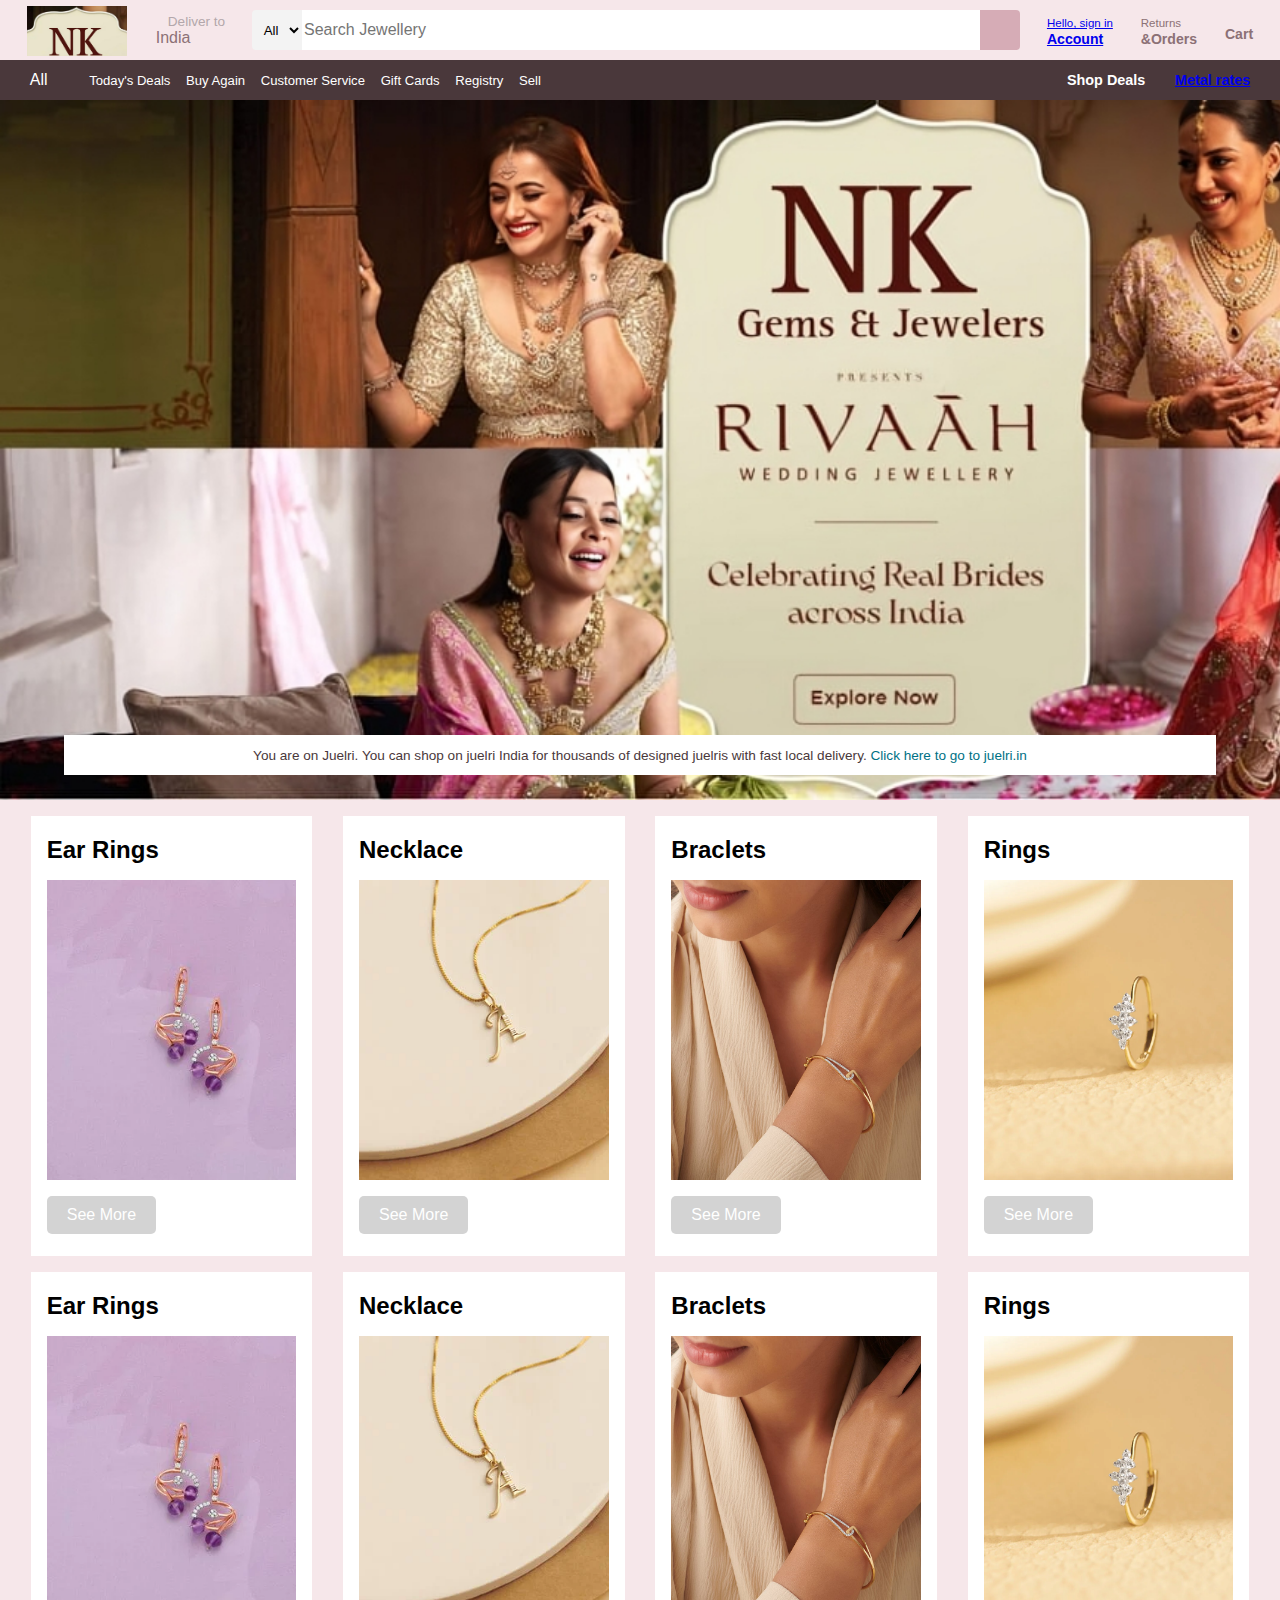
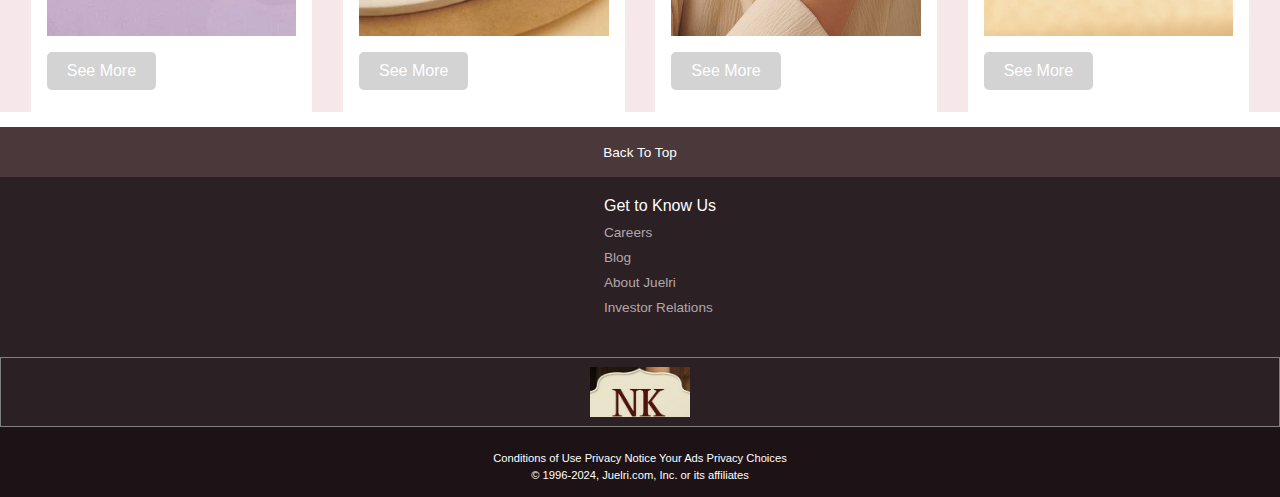
<file: index.html>
<!DOCTYPE html>
<html lang="en">
  <head>
    <meta charset="UTF-8" />
    <meta name="viewport" content="width=device-width, initial-scale=1.0" />
    <title>NKJewels</title>
    <link
      rel="stylesheet"
      href="https://cdnjs.cloudflare.com/ajax/libs/font-awesome/6.5.1/css/all.min.css"
      integrity="sha512-DTOQO9RWCH3ppGqcWaEA1BIZOC6xxalwEsw9c2QQeAIftl+Vegovlnee1c9QX4TctnWMn13TZye+giMm8e2LwA=="
      crossorigin="anonymous"
      referrerpolicy="no-referrer"
    />
    <link rel="stylesheet" href="style.css" />
    <!-- <script src="script.js"></script> -->
  </head>

  <body>
    <header>
      <div class="navbar">
        <div class="nav-logo border">
          <a href="index.html">
          <div class="logo"></div>
          </a>
        </div>

        <div class="nav-address border">
          <p class="add-first">Deliver to</p>
          <div class="add-icon">
            <i class="fa fa-location-dot"></i>
            <p class="add-second">India</p>
          </div>
        </div>

        <div class="nav-search">
          <select class="search-select">
            <option>All</option>
            <option>Ear Rings</option>
            <option>Necklace</option>
            <option>Braclets</option>
            <option>Rings</option>
          </select>
          <input
            type="text"
            placeholder="Search Jewellery"
            class="search-input"
          />
          <div class="search-icon">
            <i class="fa-solid fa-magnifying-glass"></i>
          </div>
        </div>

        <div class="nav-signin border">
          <a href="login.html">
            <p><span>Hello, sign in</span></p>
            <p class="nav-second">Account</p>
          </a>
        </div>

        <div class="nav-retun border">
          <p><span>Returns</span></p>
          <p class="nav-second">&Orders</p>
        </div>

        <div class="nav-cart border nav-second">
          <i class="fa-solid fa-cart-shopping"></i>
          Cart
        </div>
      </div>

      <div class="panel">
        <div class="panel-all">
          <i class="fa-solid fa-bars"></i>
          All
        </div>

        <div class="panel-ops">
          <p>Today's Deals</p>
          <p>Buy Again</p>
          <p>Customer Service</p>
          <p>Gift Cards</p>
          <p>Registry</p>
          <p>Sell</p>
        </div>

        <div class="panel-deals">Shop Deals</div>
        <div class="panel-deals"><a href="api.html">Metal rates</a></div>
      </div>
    </header>

    <main>
      <div class="hero-section">
        <div class="hero-msg">
          <p>
            You are on Juelri. You can shop on juelri India for
            thousands of designed juelris with fast local delivery.
            <a>Click here to go to juelri.in</a>
          </p>
        </div>
      </div>

      <div class="shop-section">
        <div class="box">
          <div class="box-content">
            <h2>Ear Rings</h2>
            <div
              class="box-img"
              style="background-image: url('jewelleryAssets/card7.webp')"
            ></div>
            <p><a href="seeMore/earRings.html">See More</a></p>
          </div>
        </div>

        <div class="box">
          <div class="box-content">
            <h2>Necklace</h2>
            <div
              class="box-img"
              style="background-image: url('jewelleryAssets/Card3.webp')"
            ></div>
            <p><a href="seeMore/necklace.html">See More</a></p>
          </div>
        </div>

        <div class="box">
          <div class="box-content">
            <h2>Braclets</h2>
            <div
              class="box-img"
              style="background-image: url('jewelleryAssets/card8.jpg')"
            ></div>
            <p><a href="seeMore/braclets.html">See More</a></p>
          </div>
        </div>

        <div class="box">
          <div class="box-content">
            <h2>Rings</h2>
            <div
              class="box-img"
              style="background-image: url('jewelleryAssets/card8.webp')"
            ></div>
            <p><a href="seeMore/rings.html">See More</a></p>
          </div>
        </div>
        <div class="box">
          <div class="box-content">
            <h2>Ear Rings</h2>
            <div
              class="box-img"
              style="background-image: url('jewelleryAssets/card7.webp')"
            ></div>
            <p><a href="seeMore/earRings.html">See More</a></p>
          </div>
        </div>

        <div class="box">
          <div class="box-content">
            <h2>Necklace</h2>
            <div
              class="box-img"
              style="background-image: url('jewelleryAssets/Card3.webp')"
            ></div>
            <p><a href="seeMore/necklace.html">See More</a></p>
          </div>
        </div>

        <div class="box">
          <div class="box-content">
            <h2>Braclets</h2>
            <div
              class="box-img"
              style="background-image: url('jewelleryAssets/card8.jpg')"
            ></div>
            <p><a href="seeMore/braclets.html">See More</a></p>
          </div>
        </div>

        <div class="box">
          <div class="box-content">
            <h2>Rings</h2>
            <div
              class="box-img"
              style="background-image: url('jewelleryAssets/card8.webp')"
            ></div>
            <p><a href="seeMore/rings.html">See More</a></p>
          </div>
        </div>

        <!-- <div class="box">
          <div class="box-content">
            <h2>Pet Care</h2>
            <div
              class="box-img"
              style="background-image: url('images/box6_image.jpg')"
            ></div>
            <p>See More</p>
          </div>
        </div>

        <div class="box">
          <div class="box-content">
            <h2>New Arrival in Toys</h2>
            <div
              class="box-img"
              style="background-image: url('images/box7_image.jpg')"
            ></div>
            <p>See More</p>
          </div>
        </div>

        <div class="box">
          <div class="box-content">
            <h2>Discover New Trends</h2>
            <div
              class="box-img"
              style="background-image: url('images/box8_image.jpg')"
            ></div>
            <p>See More</p>
          </div>
        </div> -->
      </div>
    </main>

    <footer>
      <div class="foot-panel1">Back To Top</div>

      <div class="foot-panel2">
        <ul>
          <p>Get to Know Us</p>
          <a>Careers</a>
          <a>Blog</a>
          <a>About Juelri</a>
          <a>Investor Relations</a> 
        </ul>
        <!-- <ul>
          <p>Get to Know Us</p>
          <a>Careers</a>
          <a>Blog</a>
          <a>About NOTmazon</a>
          <a>Investor Relations</a>
          <a>NOTmazon Devices</a>
          <a>NOTmazon Science</a>
        </ul>
        <ul>
          <p>Get to Know Us</p>
          <a>Careers</a>
          <a>Blog</a>
          <a>About NOTmazon</a>
          <a>Investor Relations</a>
          <a>NOTmazon Devices</a>
          <a>NOTmazon Science</a>
        </ul>
        <ul>
          <p>Get to Know Us</p>
          <a>Careers</a>
          <a>Blog</a>
          <a>About NOTmazon</a>
          <a>Investor Relations</a>
          <a>NOTmazon Devices</a>
          <a>NOTmazon Science</a>
        </ul> -->
      </div>

      <div class="foot-panel3">
        <div class="logo"></div>
      </div>

      <div class="foot-panel4">
        <div class="pages">
          <a>Conditions of Use</a>
          <a>Privacy Notice</a>
          <a>Your Ads Privacy Choices</a>
        </div>
        <div class="copyright">
          © 1996-2024, Juelri.com, Inc. or its affiliates
        </div>
      </div>
    </footer>
  </body>
</html>

<!-- <div class="language-select">
        <div class="language-icon">
          <i class="fa-solid fa-language"></i>
          </div>
        <select class="language">
          <option>En</option>          
        </select>
      </div> -->
</file>
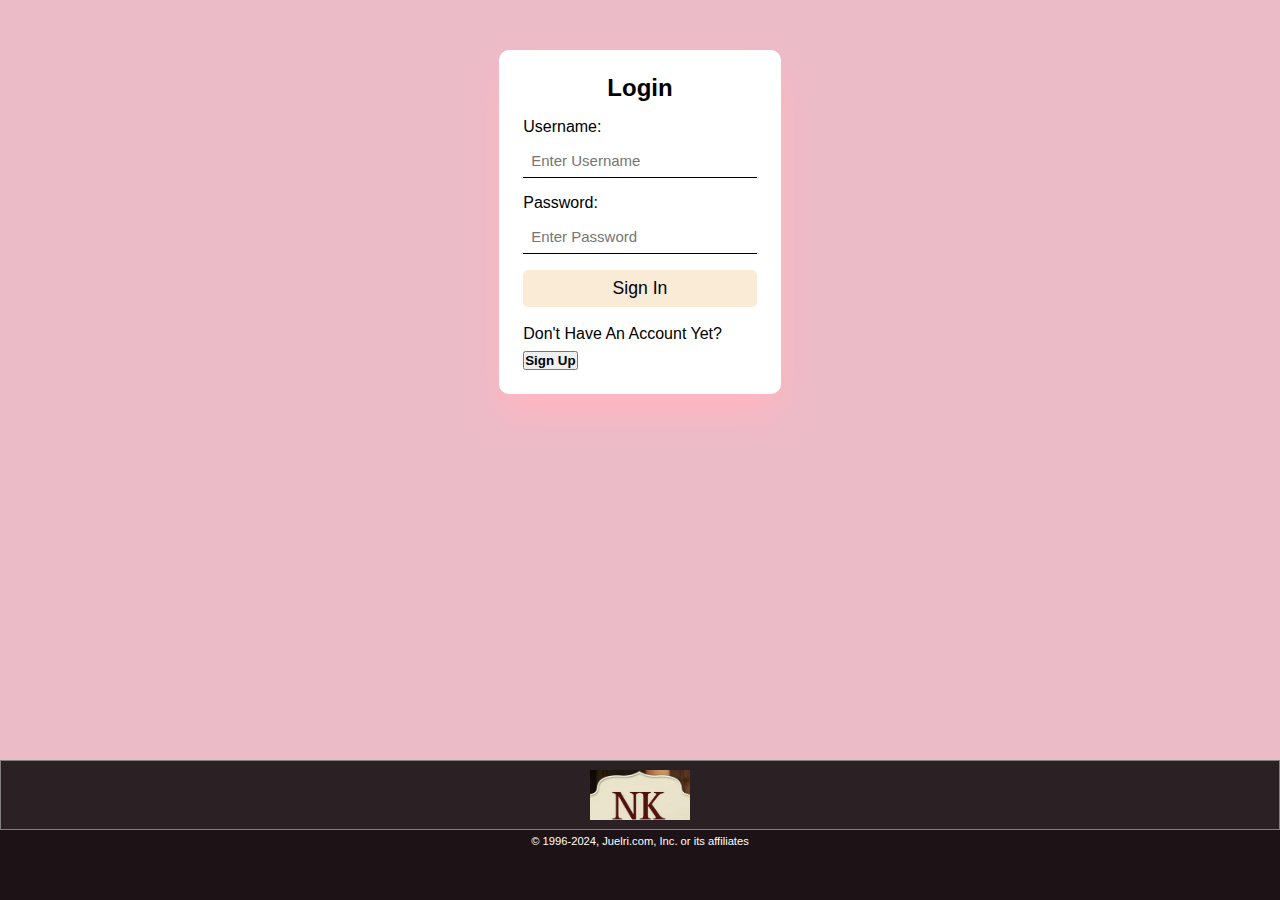
<file: login.html>
<!DOCTYPE html>
<html lang="en">
<head>
    <meta charset="UTF-8">
    <meta name="viewport" content="width=device-width, initial-scale=1.0">
    <title>NKJewels</title>
    <link rel="stylesheet" href="https://cdnjs.cloudflare.com/ajax/libs/font-awesome/6.5.1/css/all.min.css" integrity="sha512-DTOQO9RWCH3ppGqcWaEA1BIZOC6xxalwEsw9c2QQeAIftl+Vegovlnee1c9QX4TctnWMn13TZye+giMm8e2LwA==" crossorigin="anonymous" referrerpolicy="no-referrer" />
    <link rel="stylesheet" href="style.css">
    <!-- <script src="validation.js"></script> -->
</head>
<body>
    <div class="box">
        <div id="signIn">
            <form action="login.php" method="post">
                <h2 class="form-title">Login</h2>
                <div class="input-group">
                    <label for="username">Username:</label>
                    <input type="text" id="username" name="username" placeholder="Enter Username" required>
                </div>
                <div class="input-group">
                    <label for="pass">Password:</label>
                    <input type="password" id="pass" name="pass" placeholder="Enter Password" required>
                </div>
                <button class="button" type="submit">Sign In</button>
                <br><br>
                <p>Don't Have An Account Yet?</p>
                <button class="links" onclick="toggleForm()">Sign Up</button>
            </form>
        </div>

        <div id="signUp" style="display: none;">
            <form action="register.php" method="post">
                <h2 class="form-title">Register</h2>
                <div class="input-group">
                    <label for="name">Name:</label>
                    <input type="text" id="name" name="name" placeholder="Enter Full Name" required>
                </div>
                <div class="input-group">
                    <label for="email">Email:</label>
                    <input type="email" id="email" name="email" placeholder="Enter Email" required>
                </div>
                <div class="input-group">
                    <label for="username">Username:</label>
                    <input type="text" id="username" name="username" placeholder="Enter Username" required>
                </div>
                <div class="input-group">
                    <label for="pass">Password:</label>
                    <input type="password" id="pass" name="pass" placeholder="Enter Password" required>
                </div>
                <div class="input-group">
                    <label for="conPass">Confirm Password:</label>
                    <input type="password" id="conPass" name="conPass" placeholder="Confirm Password" required>
                </div>
                <button class="button" type="submit">Sign Up</button>
                <br><br>
                <p>Already Have An Account?</p>
                <button class="links" onclick="toggleForm()">Sign In</button>
            </form>
        </div>
    </div>

    <footer>
        <div class="foot-panel3">
            <div class="logo"></div>
        </div>

        <div class="foot-panel4">
        <div class="copyright">
             © 1996-2024, Juelri.com, Inc. or its affiliates
        </div>
        </footer>

    <style>
        * {
    margin: 0;
    padding: 0;
    box-sizing: border-box;
}

body {
    background-color: #f6e7ea;
    background: linear-gradient(to right, #ecbbc8);
    font-family: Arial, sans-serif;
}

.box {
    background: white;
    max-width: 450px;
    height: auto;
    margin: 50px auto;
    border-radius: 10px;
    box-shadow: 0 20px 35px lightpink;
    padding: 1.5rem;
}

.form-title {
    font-size: 1.5rem;
    font-weight: bold;
    text-align: center;
    margin-bottom: 1rem;
}

.input-group {
    margin-bottom: 1rem;
}

label {
    color: black;
    display: block;
    margin-bottom: 0.5rem;
}

input {
    width: 100%;
    padding: 0.5rem;
    border: none;
    border-bottom: 1px solid black;
    font-size: 15px;
}

input:focus {
    outline: none;
    border-bottom: 2px solid hsl(327, 90%, 28%);
}

.button {
    font-size: 1.1rem;
    padding: 8px 0;
    border-radius: 5px;
    outline: none;
    border: none;
    width: 100%;
    background-color: antiquewhite;
    cursor: pointer;
}

.button:hover {
    background: rosybrown;
}

.links {
    display: block;
    text-align: center;
    font-weight: bold;
    margin-top: 0.5rem;
    cursor: pointer;
}

footer {
    text-align: center; 
    position: absolute;
    bottom: 0px;
    width: 100%;
}
    </style>

    <script>
        function toggleForm() {
            var signInForm = document.getElementById('signIn');
            var signUpForm = document.getElementById('signUp');
            if (signInForm.style.display === "none") {
                signInForm.style.display = "block";
                signUpForm.style.display = "none";
            } else {
                signInForm.style.display = "none";
                signUpForm.style.display = "block";
            }
        }
    </script>
</body>
</html>
</file>
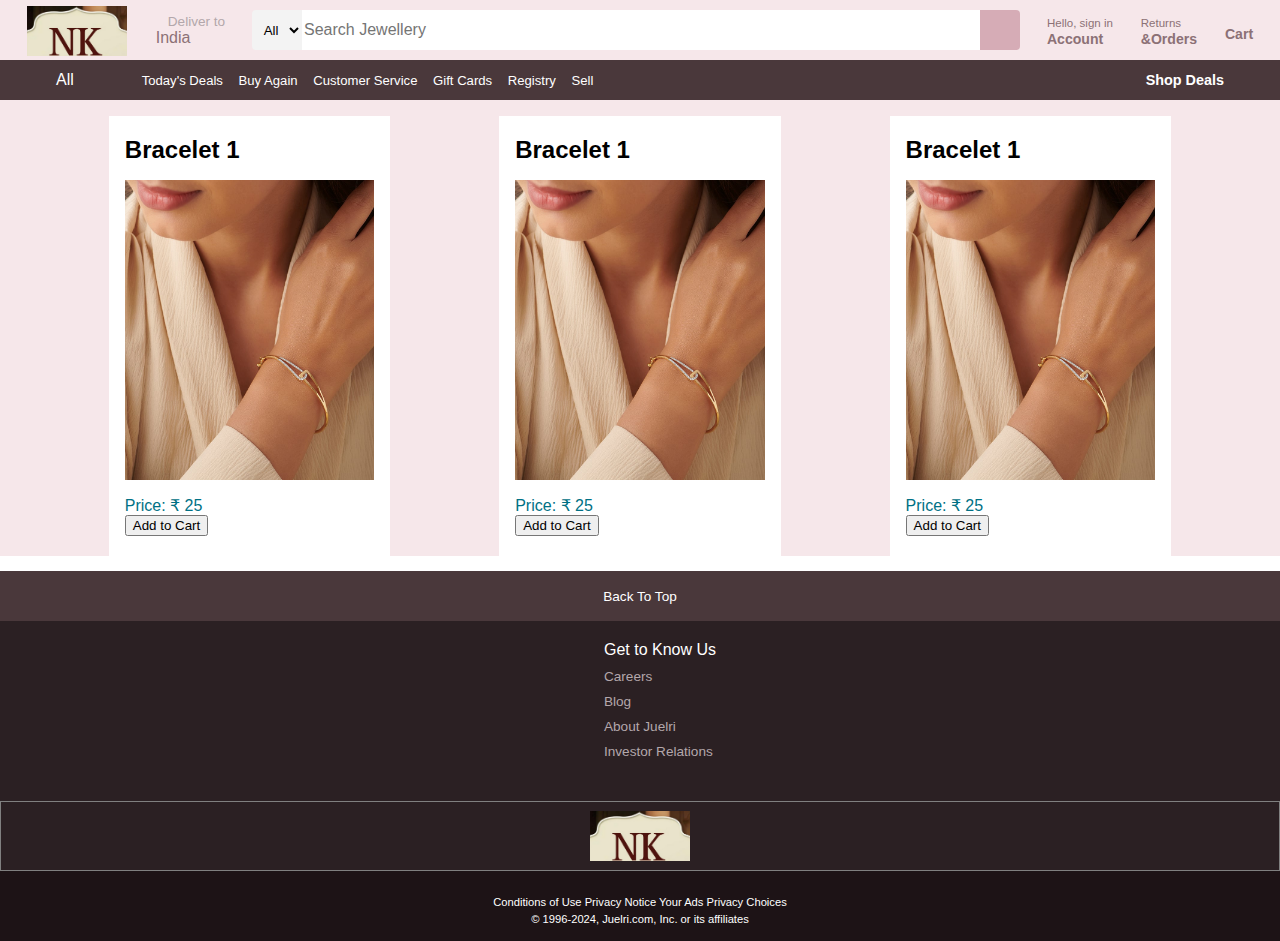
<file: seeMore/braclets.html>
<!DOCTYPE html>
<html lang="en">
    <head>
        <meta charset="UTF-8" />
        <meta name="viewport" content="width=device-width, initial-scale=1.0" />
        <title>Juelri</title>
        <link
          rel="stylesheet"
          href="https://cdnjs.cloudflare.com/ajax/libs/font-awesome/6.5.1/css/all.min.css"
          integrity="sha512-DTOQO9RWCH3ppGqcWaEA1BIZOC6xxalwEsw9c2QQeAIftl+Vegovlnee1c9QX4TctnWMn13TZye+giMm8e2LwA=="
          crossorigin="anonymous"
          referrerpolicy="no-referrer"
        />
        <link rel="stylesheet" href="./../style.css" />
    </head>
<body>
    <header>
        <div class="navbar">
          <div class="nav-logo border">
            <a href="./../homepage.php">
                <div class="logo"></div>
            </a>
          </div>
  
          <div class="nav-address border">
            <p class="add-first">Deliver to</p>
            <div class="add-icon">
              <i class="fa fa-location-dot"></i>
              <p class="add-second">India</p>
            </div>
          </div>
  
          <div class="nav-search">
            <select class="search-select">
              <option>All</option>
              <option>Ear Rings</option>
              <option>Necklace</option>
              <option>Braclets</option>
              <option>Rings</option>
            </select>
            <input
              type="text"
              placeholder="Search Jewellery"
              class="search-input"
            />
            <div class="search-icon">
              <i class="fa-solid fa-magnifying-glass"></i>
            </div>
          </div>
  
          <div class="nav-signin border">
            <p><span>Hello, sign in</span></p>
            <p class="nav-second">Account</p>
          </div>
  
          <div class="nav-retun border">
            <p><span>Returns</span></p>
            <p class="nav-second">&Orders</p>
          </div>
  
          <div class="nav-cart border nav-second">
            <i class="fa-solid fa-cart-shopping"></i>
            Cart
          </div>
        </div>
  
        <div class="panel">
          <div class="panel-all">
            <i class="fa-solid fa-bars"></i>
            All
          </div>
  
          <div class="panel-ops">
            <p>Today's Deals</p>
            <p>Buy Again</p>
            <p>Customer Service</p>
            <p>Gift Cards</p>
            <p>Registry</p>
            <p>Sell</p>
          </div>
  
          <div class="panel-deals">Shop Deals</div>
        </div>
      </header>

    <main>
        <div class="shop-section">
            <div class="box">
                <div class="box-content">
                    <h2>Bracelet 1</h2>
                    <div class="box-img" style="background-image: url('./../jewelleryAssets/card8.jpg')"></div>
                    <p>Price: &#8377 25</p>
                    <button>Add to Cart</button>
                </div>
            </div>
            <div class="box">
                <div class="box-content">
                    <h2>Bracelet 1</h2>
                    <div class="box-img" style="background-image: url('./../jewelleryAssets/card8.jpg')"></div>
                    <p>Price: &#8377 25</p>
                    <button>Add to Cart</button>
                </div>
            </div>
            <div class="box">
                <div class="box-content">
                    <h2>Bracelet 1</h2>
                    <div class="box-img" style="background-image: url('./../jewelleryAssets/card8.jpg')"></div>
                    <p>Price: &#8377 25</p>
                    <button>Add to Cart</button>
                </div>
            </div>
            <!-- Add more boxes for other bracelets -->
        </div>
    </main>

    <footer>
        <div class="foot-panel1">Back To Top</div>
  
        <div class="foot-panel2">
          <ul>
            <p>Get to Know Us</p>
            <a>Careers</a>
            <a>Blog</a>
            <a>About Juelri</a>
            <a>Investor Relations</a> 
          </ul>
          <!-- <ul>
            <p>Get to Know Us</p>
            <a>Careers</a>
            <a>Blog</a>
            <a>About NOTmazon</a>
            <a>Investor Relations</a>
            <a>NOTmazon Devices</a>
            <a>NOTmazon Science</a>
          </ul>
          <ul>
            <p>Get to Know Us</p>
            <a>Careers</a>
            <a>Blog</a>
            <a>About NOTmazon</a>
            <a>Investor Relations</a>
            <a>NOTmazon Devices</a>
            <a>NOTmazon Science</a>
          </ul>
          <ul>
            <p>Get to Know Us</p>
            <a>Careers</a>
            <a>Blog</a>
            <a>About NOTmazon</a>
            <a>Investor Relations</a>
            <a>NOTmazon Devices</a>
            <a>NOTmazon Science</a>
          </ul> -->
        </div>
  
        <div class="foot-panel3">
          <div class="logo"></div>
        </div>
  
        <div class="foot-panel4">
          <div class="pages">
            <a>Conditions of Use</a>
            <a>Privacy Notice</a>
            <a>Your Ads Privacy Choices</a>
          </div>
          <div class="copyright">
            © 1996-2024, Juelri.com, Inc. or its affiliates
          </div>
        </div>
      </footer>
</body>
</html>
</file>
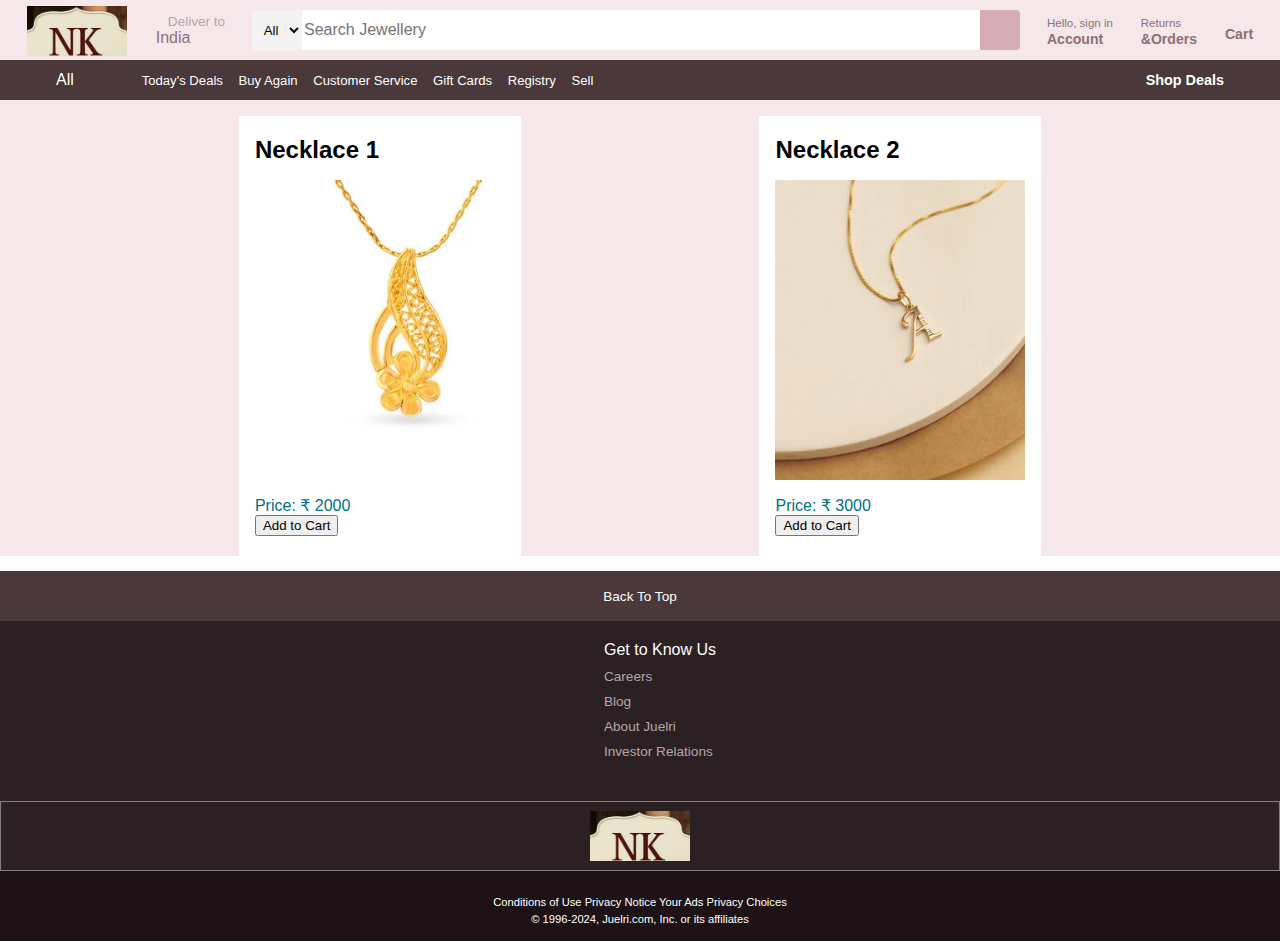
<file: seeMore/necklace.html>
<!DOCTYPE html>
<html lang="en">
    <head>
        <meta charset="UTF-8" />
        <meta name="viewport" content="width=device-width, initial-scale=1.0" />
        <title>Juelri</title>
        <link
          rel="stylesheet"
          href="https://cdnjs.cloudflare.com/ajax/libs/font-awesome/6.5.1/css/all.min.css"
          integrity="sha512-DTOQO9RWCH3ppGqcWaEA1BIZOC6xxalwEsw9c2QQeAIftl+Vegovlnee1c9QX4TctnWMn13TZye+giMm8e2LwA=="
          crossorigin="anonymous"
          referrerpolicy="no-referrer"
        />
        <link rel="stylesheet" href="./../style.css" />
      </head>
<body>
    <header>
        <div class="navbar">
          <div class="nav-logo border">
            <a href="./../homepage.php">
                <div class="logo"></div>
            </a>
          </div>
  
          <div class="nav-address border">
            <p class="add-first">Deliver to</p>
            <div class="add-icon">
              <i class="fa fa-location-dot"></i>
              <p class="add-second">India</p>
            </div>
          </div>
  
          <div class="nav-search">
            <select class="search-select">
              <option>All</option>
              <option>Ear Rings</option>
              <option>Necklace</option>
              <option>Braclets</option>
              <option>Rings</option>
            </select>
            <input
              type="text"
              placeholder="Search Jewellery"
              class="search-input"
            />
            <div class="search-icon">
              <i class="fa-solid fa-magnifying-glass"></i>
            </div>
          </div>
  
          <div class="nav-signin border">
            <p><span>Hello, sign in</span></p>
            <p class="nav-second">Account</p>
          </div>
  
          <div class="nav-retun border">
            <p><span>Returns</span></p>
            <p class="nav-second">&Orders</p>
          </div>
  
          <div class="nav-cart border nav-second">
            <i class="fa-solid fa-cart-shopping"></i>
            Cart
          </div>
        </div>
  
        <div class="panel">
          <div class="panel-all">
            <i class="fa-solid fa-bars"></i>
            All
          </div>
  
          <div class="panel-ops">
            <p>Today's Deals</p>
            <p>Buy Again</p>
            <p>Customer Service</p>
            <p>Gift Cards</p>
            <p>Registry</p>
            <p>Sell</p>
          </div>
  
          <div class="panel-deals">Shop Deals</div>
        </div>
      </header>

    <main>
        <div class="shop-section">
            <div class="box">
                <div class="box-content">
                    <h2>Necklace 1</h2>
                    <div class="box-img" style="background-image: url('./../jewelleryAssets/Card1.webp')"></div>
                    <p>Price: &#8377 2000</p>
                    <button>Add to Cart</button>
                </div>
            </div>
            <div class="box">
                <div class="box-content">
                    <h2>Necklace 2</h2>
                    <div class="box-img" style="background-image: url('./../jewelleryAssets/Card3.webp')"></div>
                    <p>Price: &#8377 3000</p>
                    <button>Add to Cart</button>
                </div>
            </div>
            <!-- Add more boxes for other necklaces -->
        </div>
    </main>

    <footer>
        <div class="foot-panel1">Back To Top</div>
  
        <div class="foot-panel2">
          <ul>
            <p>Get to Know Us</p>
            <a>Careers</a>
            <a>Blog</a>
            <a>About Juelri</a>
            <a>Investor Relations</a> 
          </ul>
          <!-- <ul>
            <p>Get to Know Us</p>
            <a>Careers</a>
            <a>Blog</a>
            <a>About NOTmazon</a>
            <a>Investor Relations</a>
            <a>NOTmazon Devices</a>
            <a>NOTmazon Science</a>
          </ul>
          <ul>
            <p>Get to Know Us</p>
            <a>Careers</a>
            <a>Blog</a>
            <a>About NOTmazon</a>
            <a>Investor Relations</a>
            <a>NOTmazon Devices</a>
            <a>NOTmazon Science</a>
          </ul>
          <ul>
            <p>Get to Know Us</p>
            <a>Careers</a>
            <a>Blog</a>
            <a>About NOTmazon</a>
            <a>Investor Relations</a>
            <a>NOTmazon Devices</a>
            <a>NOTmazon Science</a>
          </ul> -->
        </div>
  
        <div class="foot-panel3">
          <div class="logo"></div>
        </div>
  
        <div class="foot-panel4">
          <div class="pages">
            <a>Conditions of Use</a>
            <a>Privacy Notice</a>
            <a>Your Ads Privacy Choices</a>
          </div>
          <div class="copyright">
            © 1996-2024, Juelri.com, Inc. or its affiliates
          </div>
        </div>
      </footer>
</body>
</html>
</file>
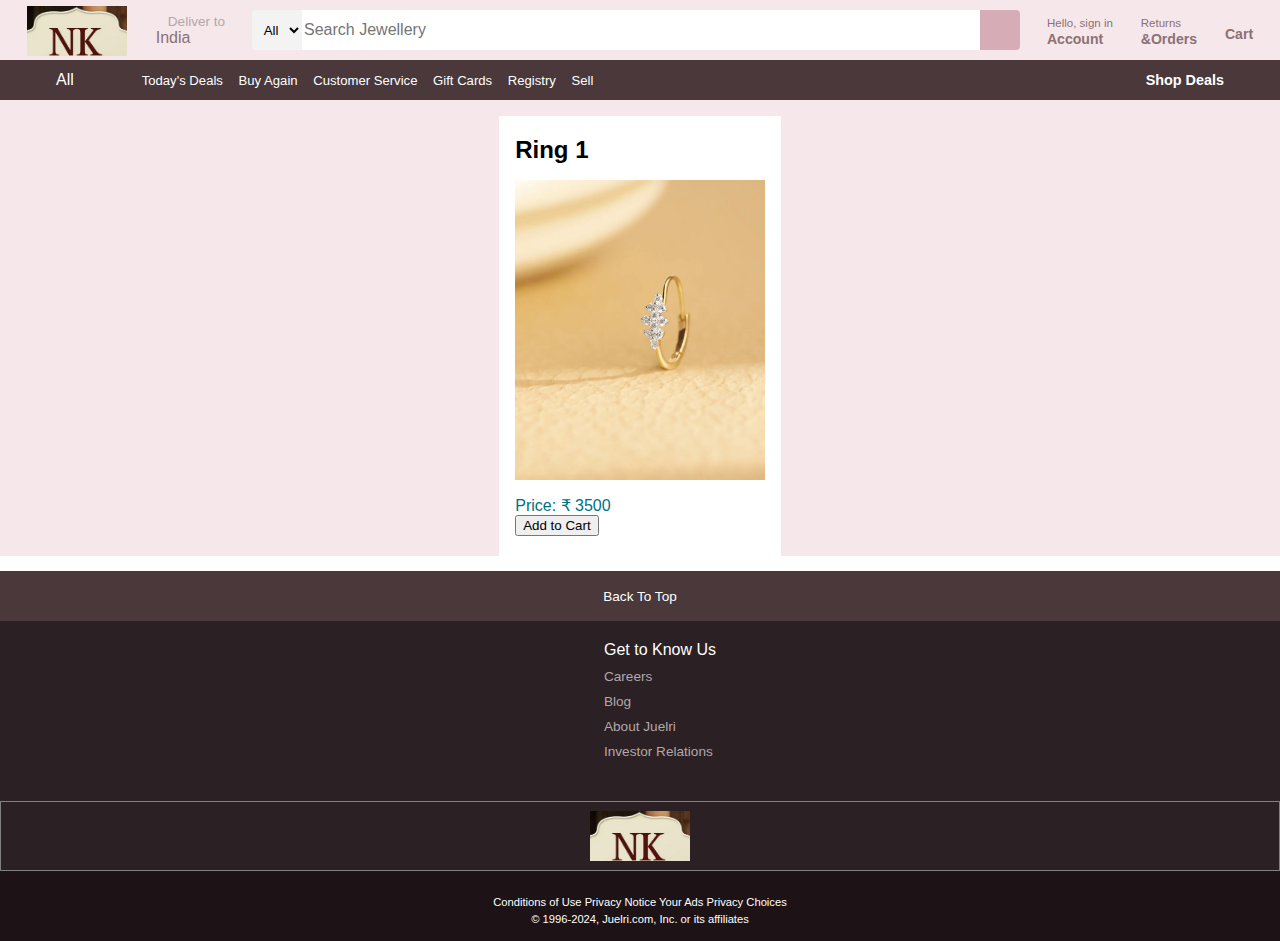
<file: seeMore/rings.html>
<!DOCTYPE html>
<html lang="en">
    <head>
        <meta charset="UTF-8" />
        <meta name="viewport" content="width=device-width, initial-scale=1.0" />
        <title>Juelri</title>
        <link
          rel="stylesheet"
          href="https://cdnjs.cloudflare.com/ajax/libs/font-awesome/6.5.1/css/all.min.css"
          integrity="sha512-DTOQO9RWCH3ppGqcWaEA1BIZOC6xxalwEsw9c2QQeAIftl+Vegovlnee1c9QX4TctnWMn13TZye+giMm8e2LwA=="
          crossorigin="anonymous"
          referrerpolicy="no-referrer"
        />
        <link rel="stylesheet" href="./../style.css" />
      </head>
<body>
    <header>
        <div class="navbar">
          <div class="nav-logo border">
            <a href="./../homepage.php">
                <div class="logo"></div>
            </a>
          </div>
  
          <div class="nav-address border">
            <p class="add-first">Deliver to</p>
            <div class="add-icon">
              <i class="fa fa-location-dot"></i>
              <p class="add-second">India</p>
            </div>
          </div>
  
          <div class="nav-search">
            <select class="search-select">
              <option>All</option>
              <option>Ear Rings</option>
              <option>Necklace</option>
              <option>Braclets</option>
              <option>Rings</option>
            </select>
            <input
              type="text"
              placeholder="Search Jewellery"
              class="search-input"
            />
            <div class="search-icon">
              <i class="fa-solid fa-magnifying-glass"></i>
            </div>
          </div>
  
          <div class="nav-signin border">
            <p><span>Hello, sign in</span></p>
            <p class="nav-second">Account</p>
          </div>
  
          <div class="nav-retun border">
            <p><span>Returns</span></p>
            <p class="nav-second">&Orders</p>
          </div>
  
          <div class="nav-cart border nav-second">
            <i class="fa-solid fa-cart-shopping"></i>
            Cart
          </div>
        </div>
  
        <div class="panel">
          <div class="panel-all">
            <i class="fa-solid fa-bars"></i>
            All
          </div>
  
          <div class="panel-ops">
            <p>Today's Deals</p>
            <p>Buy Again</p>
            <p>Customer Service</p>
            <p>Gift Cards</p>
            <p>Registry</p>
            <p>Sell</p>
          </div>
  
          <div class="panel-deals">Shop Deals</div>
        </div>
      </header>

    <main>
        <div class="shop-section">
            <div class="box">
                <div class="box-content">
                    <h2>Ring 1</h2>
                    <div class="box-img" style="background-image: url('./../jewelleryAssets/card8.webp')"></div>
                    <p>Price: &#8377 3500</p>
                    <button>Add to Cart</button>
                </div>
            </div>
            <!-- Add more boxes for other rings -->
        </div>
    </main>

    <footer>
        <div class="foot-panel1">Back To Top</div>
  
        <div class="foot-panel2">
          <ul>
            <p>Get to Know Us</p>
            <a>Careers</a>
            <a>Blog</a>
            <a>About Juelri</a>
            <a>Investor Relations</a> 
          </ul>
          <!-- <ul>
            <p>Get to Know Us</p>
            <a>Careers</a>
            <a>Blog</a>
            <a>About NOTmazon</a>
            <a>Investor Relations</a>
            <a>NOTmazon Devices</a>
            <a>NOTmazon Science</a>
          </ul>
          <ul>
            <p>Get to Know Us</p>
            <a>Careers</a>
            <a>Blog</a>
            <a>About NOTmazon</a>
            <a>Investor Relations</a>
            <a>NOTmazon Devices</a>
            <a>NOTmazon Science</a>
          </ul>
          <ul>
            <p>Get to Know Us</p>
            <a>Careers</a>
            <a>Blog</a>
            <a>About NOTmazon</a>
            <a>Investor Relations</a>
            <a>NOTmazon Devices</a>
            <a>NOTmazon Science</a>
          </ul> -->
        </div>
  
        <div class="foot-panel3">
          <div class="logo"></div>
        </div>
  
        <div class="foot-panel4">
          <div class="pages">
            <a>Conditions of Use</a>
            <a>Privacy Notice</a>
            <a>Your Ads Privacy Choices</a>
          </div>
          <div class="copyright">
            © 1996-2024, Juelri.com, Inc. or its affiliates
          </div>
        </div>
      </footer>
</body>
</html>
</file>
<file: style.css>
* {
  margin: 0;
  box-sizing: border-box;
  font-family: Arial;
}

.navbar {
  height: 60px;
  background-color: #f6e7ea; /* Rose gold background */
  color: #8c7176; /* Dark rose gold text */
  display: flex;
  align-items: center;
  justify-content: space-evenly;
}

.nav-logo {
  height: 50px;
  width: 100px;
}

.logo {
  background-image: url("jewelleryAssets/Logo.png");
  background-size: cover;
  height: 50px;
  width: 100px;
  align-items: center;
}

.border {
  border: 1.5px solid transparent;
}

.border:hover {
  border: 1.5px solid #8c7176; /* Dark rose gold border on hover */
}

.add-first {
  color: #b3a7ab; /* Light rose gold text */
  font-size: 0.85rem;
  margin-left: 15px;
}

.add-second {
  font-size: 1rem;
  margin-left: 3px;
}

.add-icon {
  display: flex;
  align-items: center;
}

.nav-search {
  display: flex;
  justify-content: space-evenly;
  background-color: #f6e7ea; /* Rose gold background */
  height: 40px;
  border-radius: 4px;
  width: 60%;
}

.nav-search:hover {
  border: 2px solid #d6acb6; /* Light rose gold border on hover */
}

.search-select {
  background-color: #f3f3f3;
  width: 50px;
  text-align: center;
  border-top-left-radius: 4px;
  border-bottom-left-radius: 4px;
  border: none;
}

.search-input {
  width: 100%;
  border: none;
  font-size: 1rem;
}

.search-icon {
  width: 45px;
  font-size: 1.2rem;
  color: #4a383b; /* Dark rose gold text */
  background-color: #d6acb6; /* Light rose gold background */
  border-top-right-radius: 4px;
  border-bottom-right-radius: 4px;
  justify-content: center;
  align-items: center;
  display: flex;
}

span {
  font-size: 0.72rem;
}

#greet{
  color: #8c7176;
  text-decoration: none;
  cursor: pointer;
}

.nav-second {
  font-size: 0.88rem;
  font-weight: 700;
}

.nav-cart i {
  font-size: 25px;
}

.panel {
  height: 40px;
  background-color: #4a383b; /* Dark rose gold background */
  display: flex;
  color: white;
  align-items: center;
  justify-content: space-evenly;
}

.panel-ops p {
  display: inline;
  margin-left: 12px;
}

.panel-ops {
  width: 75%;
  font-size: 0.82rem;
}

.panel-deals {
  font-size: 0.9rem;
  font-weight: 700;
}

.hero-section {
  background-image: url("jewelleryAssets/Banner.png");
  height: 700px;
  background-size: cover;
  display: flex;
  justify-content: center;
  align-items: flex-end;
}

.hero-msg {
  background-color: #fff; /* White background */
  color: #4a383b; /* Dark rose gold text */
  height: 40px;
  display: flex;
  align-items: center;
  justify-content: center;
  font-size: 0.85rem;
  width: 90%;
  margin-bottom: 25px;
}

.hero-msg a {
  color: #007185;
}

.shop-section {
  display: flex;
  flex-wrap: wrap;
  justify-content: space-evenly;
  background-color: #f6e7ea; /* Rose gold background */
}

.box {
  height: 440px;
  width: 22%;
  background-color: #fff; /* White background */
  padding: 20px 0px 15px;
  margin-top: 1rem;
}

.box-img {
  height: 300px;
  background-size: cover;
  margin-top: 1rem;
  margin-bottom: 1rem;
}

.box-content {
  margin-left: 1rem;
  margin-right: 1rem;
}

.box-content p {
  color: #007185;
  cursor: pointer;
}

.shop-section a {
  display: inline-block;
  background-color: lightgray; 
  color: #fff; /* White text color */
  text-decoration: none; /* Remove underline */
  padding: 10px 20px; /* Add padding for spacing */
  border-radius: 5px; /* Rounded corners */
  transition: background-color 0.3s; /* Smooth transition on hover */
}

.shop-section a:hover {
  background-color: #ff6a36; /* Darker orange on hover */
}


footer {
  margin-top: 15px;
}

.foot-panel1 {
  background-color: #4a383b; /* Dark rose gold background */
  height: 50px;
  display: flex;
  justify-content: center;
  align-items: center;
  color: white;
  font-size: 0.85rem;
}

.foot-panel2 {
  background-color: #2b2023; /* Darker rose gold background */
  color: white;
  height: 180px;
  display: flex;
  justify-content: space-evenly;
}

ul {
  margin-top: 20px;
}

ul a {
  display: block;
  font-size: 0.85rem;
  margin-top: 10px;
  color: #b3a7ab; /* Light rose gold text */
}

.foot-panel3 {
  background-color: #2b2023; /* Darker rose gold background */
  color: white;
  border: 0.5px solid gray;
  height: 70px;
  display: flex;
  justify-content: center;
  align-items: center;
}

.foot-panel4 {
  background-color: #1d1316; /* Darkest rose gold background */
  color: white;
  height: 70px;
  font-size: 0.7rem;
  text-align: center;
}

.pages {
  padding-top: 25px;
}

.copyright {
  padding-top: 5px;
}
</file>
